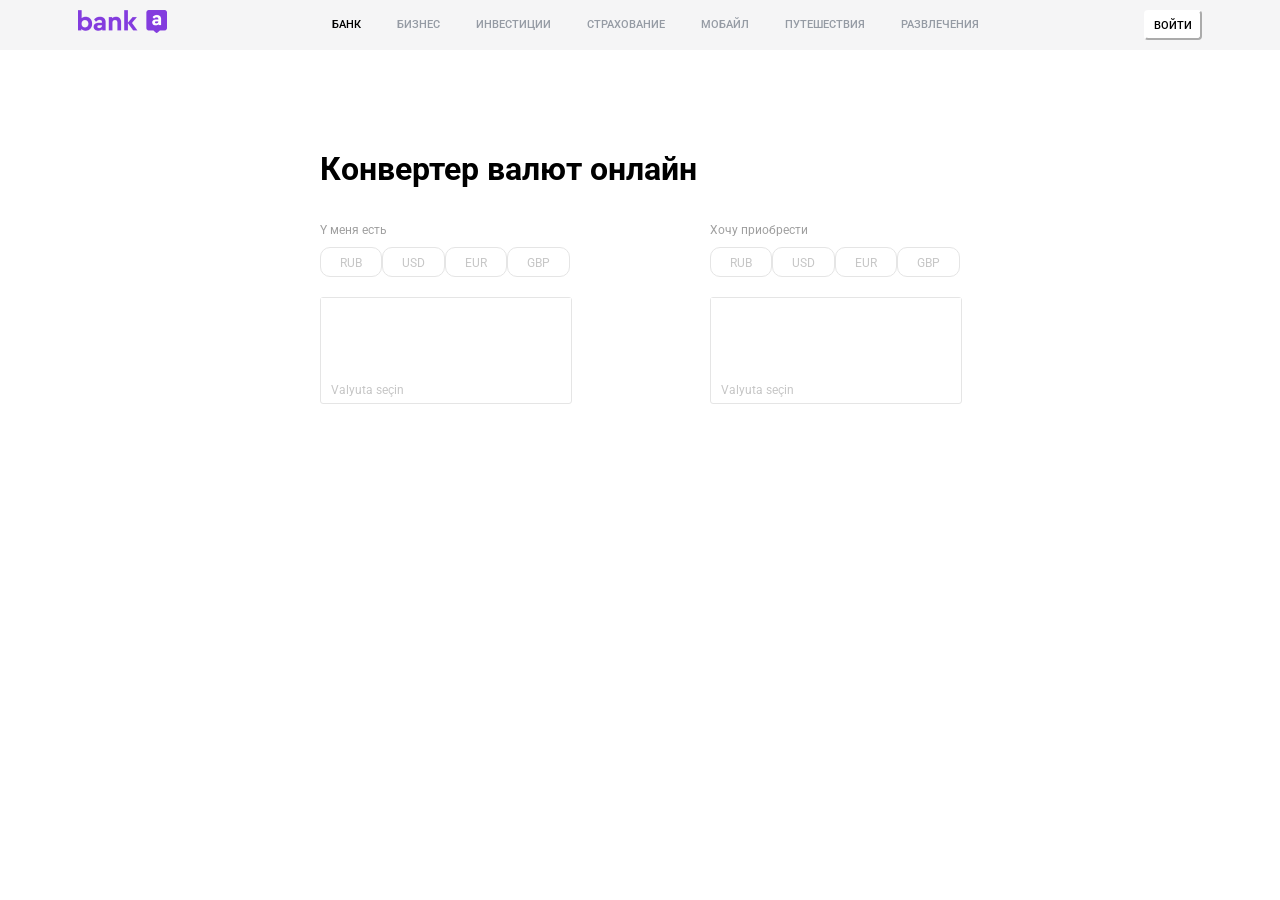
<file: apilahiye/index.html>
<!DOCTYPE html>
<html lang="en">

<head>
    <meta charset="UTF-8">
    <meta http-equiv="X-UA-Compatible" content="IE=edge">
    <meta name="viewport" content="width=device-width, initial-scale=1.0">
    <title>Layihe 3</title>
    <link rel="stylesheet" href="./css/style.css">
</head>

<body>

    <div class="head">
        <div style="padding:  10px;">
            <img src="./picture/Asset 1@3x 1.png" alt="">
        </div>

        <div>
            <ul id="list" style="color: #959BA4;">
                <li style="color: black;">БАНК</li>
                <li>БИЗНЕС</li>
                <li>ИНВЕСТИЦИИ</li>
                <li>СТРАХОВАНИЕ</li>
                <li>МОБАЙЛ</li>
                <li>ПУТЕШЕСТВИЯ</li>
                <li>РАЗВЛЕЧЕНИЯ</li>
            </ul>
        </div>

        <div style="padding:  10px;">
            <button id="cixis">ВОЙТИ</button>
        </div>
    </div>


    <div class="converter" >
        <h1>Конвертер валют онлайн</h1>

        <div class="main">

            <div style="width: 250px;">
                <p class="p11" >Y меня есть </p>
                <ul id="valyutalist1">
                    <li id="rub1" class="currency-item">RUB</li>
                    <li id="usd1" class="currency-item">USD</li>
                    <li id="eur1" class="currency-item">EUR</li>
                    <li id="gbp1" class="currency-item">GBP</li>
                </ul>
                <div class="div22" >
                    <input id="input1" type="number">
                    <p id="p1">Valyuta seçin</p>
                </div>

            </div>


            <div style="width: 250px;">
                <p class="p33">Хочу приобрести</p>
                <ul id="valyutalist2">
                    <li id="rub2" class="currency-item">RUB</li>
                    <li id="usd2" class="currency-item">USD</li>
                    <li id="eur2" class="currency-item">EUR</li>
                    <li id="gbp2" class="currency-item">GBP</li>
                </ul>
                <div class="divson" >
                    <input id="input2" type="number" >
                    <p id="p2">Valyuta seçin</p>
                </div>
            </div>

        </div>
    </div>

    <script src="./java/java.js"></script>
</body>

</html>
</file>
<file: apilahiye/css/style.css>
@import url('https://fonts.googleapis.com/css2?family=Roboto:ital,wght@0,100;0,300;0,400;0,500;0,700;0,900;1,100;1,300;1,400;1,500;1,700;1,900&display=swap');

* {
    margin: 0;
    padding: 0;
    font-family: 'Roboto', sans-serif;
}

.head {
    display: flex;
    justify-content: space-around;
    background-color: #F5F5F6;
}

#list {
    display: flex;
    list-style: none;
}

#list li {
    font-weight: 500;
    font-size: 11px;
    padding: 18px
}

.main {
    margin-top: 35px;
    display: flex;
    justify-content: space-between;
}

#cixis {
    font-weight: 500;
    font-size: 11px;
    width: 58px;
    height: 30px;
    background-color: white;
    border-radius: 4px;
    border-color: white;
}

#valyutalist1 {
    margin-top: 10px;
    display: flex;
    list-style: none;
    border-radius: 3px;
    height: 30px;
    font-weight: 400;
    font-size: 12px;
    color: #C6C6C6;
}

#valyutalist2 {
    margin-top: 10px;
    display: flex;
    list-style: none;
    border-radius: 3px;
    height: 30px;
    font-weight: 400;
    font-size: 12px;
    color: #C6C6C6;
}

.main li {
    border: 1px solid #E5E5E5;
    padding: 8px 19px 8px 19px;
}

.currency-item :active {
    background-color: darkblue;
}

.converter {
    width: 50%;
    margin: auto;
    margin-top: 100px;
}

.h1 {
    font-weight: 700px;
    font-size: 36px;
}

.p11 {
    font-weight: 400px;
    font-size: 12px;
    color: #9F9F9F;
}

.div22 {
    width: 250px;
    height: 105px;
    border: 1px solid #E5E5E5;
    border-radius: 3px;
    margin-top: 20px;
}

#input1 {
    border: none;
    height: 50px;
    width: 100%;
    font-weight: 700px;
    font-size: 30px;
}

#p1 {
    font-weight: 400px;
    font-size: 12px;
    color: #C6C6C6;
    margin-top: 35px;
    margin-left: 10px;
}

.p33 {
    font-weight: 400px;
    font-size: 12px;
    color: #9F9F9F;
}

.divson {
    width: 250px;
    height: 105px;
    border: 1px solid #E5E5E5;
    border-radius: 3px;
    margin-top: 20px;
}

#input2 {
    border: none;
    height: 50px;
    width: 100%;
    font-weight: 700px;
    font-size: 30px;
}

#p2 {
    font-weight: 400px;
    font-size: 12px;
    color: #C6C6C6;
    margin-top: 35px;
    margin-left: 10px;
}

.active{
    background-color: darkblue;
    color: white;
}
.currency-item {
    border-radius: 10px;
}

input[type=number]::-webkit-inner-spin-button,
input[type=number]::-webkit-outer-spin-button {
    -webkit-appearance: none;
    -moz-appearance: none;
    appearance: none;
    margin: 0;
}

/* @media (min-width: 992px) and (max-width: 1279px) {

    #list li {
        font-weight: 500;
        font-size: 11px;
        padding: 18px
    }







} */
</file>
